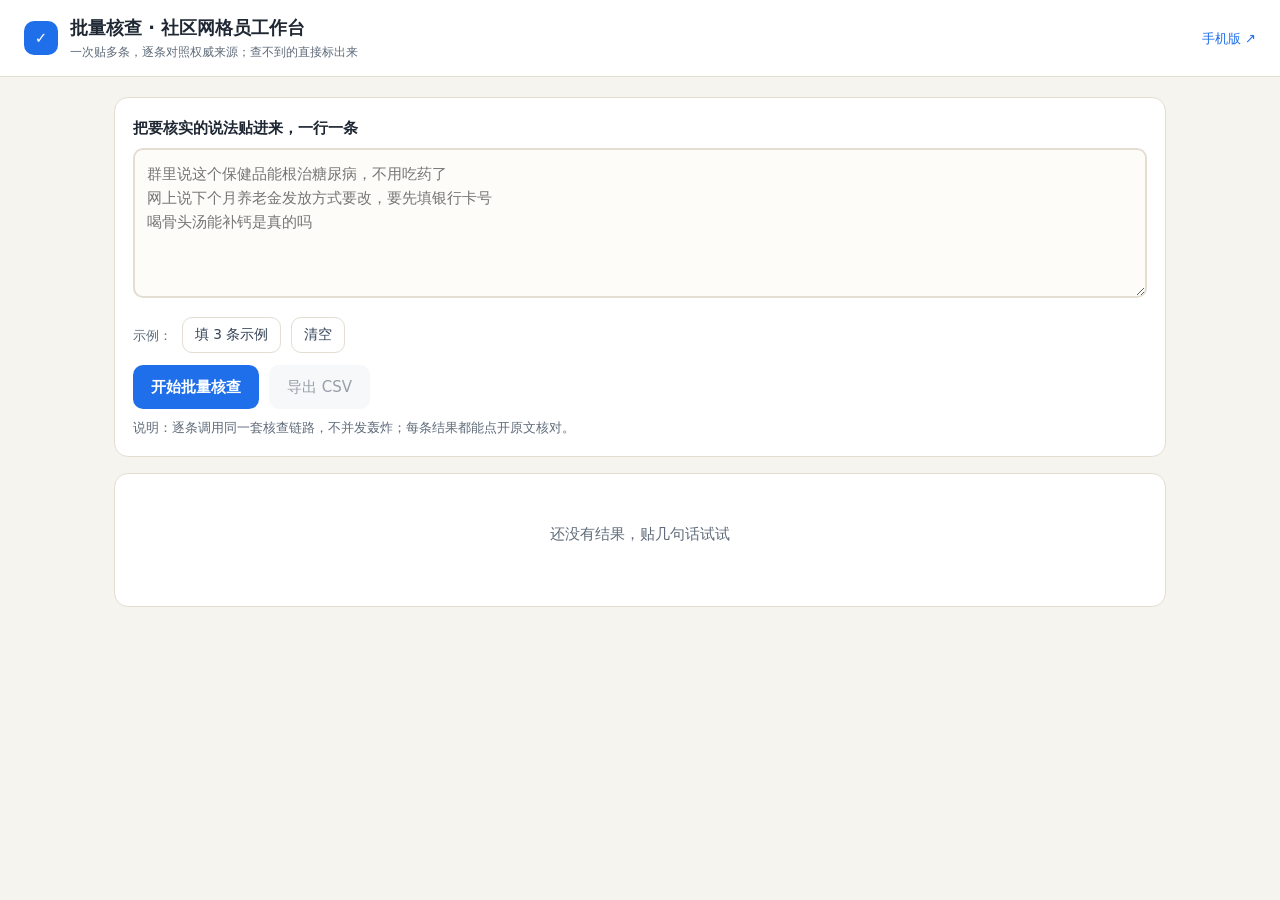
<file: batch.html>
<!DOCTYPE html>
<html lang="zh-CN">
<head>
<meta charset="UTF-8">
<meta name="viewport" content="width=device-width, initial-scale=1.0">
<title>批量核查 · 银龄核查助手</title>
<style>
  :root{--bg:#f6f4ef;--panel:#fff;--line:#e3ddd2;--text:#1f2733;--dim:#5f6b7a;--brand:#1f6feb;--hi:#c62828;--mid:#e08600;--none:#6b7280}
  *{box-sizing:border-box}
  body{margin:0;background:var(--bg);color:var(--text);font-family:"PingFang SC","Microsoft YaHei UI",system-ui,sans-serif;font-size:15px;line-height:1.6}
  header{background:#fff;border-bottom:1px solid var(--line);padding:14px 24px;display:flex;align-items:center;gap:12px}
  .logo{width:34px;height:34px;border-radius:10px;background:var(--brand);color:#fff;display:flex;align-items:center;justify-content:center;font-weight:700}
  header h1{font-size:1.1rem;margin:0}
  header p{margin:0;font-size:.78rem;color:var(--dim)}
  header .spacer{flex:1}
  header a{font-size:.82rem;color:var(--brand);text-decoration:none}
  main{max-width:1100px;margin:0 auto;padding:20px 24px 60px}
  .panel{background:var(--panel);border:1px solid var(--line);border-radius:14px;padding:18px;margin-bottom:16px}
  .label{font-weight:700;font-size:.95rem;margin:0 0 8px}
  textarea{width:100%;min-height:150px;resize:vertical;font:inherit;padding:12px;border:2px solid var(--line);border-radius:10px;background:#fdfcf9}
  textarea:focus{outline:none;border-color:var(--brand)}
  .row{display:flex;gap:10px;align-items:center;margin-top:12px;flex-wrap:wrap}
  button{font:inherit;border:none;border-radius:10px;padding:10px 18px;cursor:pointer;background:#eef2f7;color:#334155}
  button.primary{background:var(--brand);color:#fff;font-weight:700}
  button:disabled{opacity:.5;cursor:default}
  .chips button{font-size:.85rem;padding:6px 12px;border:1px solid var(--line);background:#fff}
  .hint{font-size:.82rem;color:var(--dim);margin:8px 0 0}
  table{width:100%;border-collapse:collapse;font-size:.88rem}
  th,td{padding:9px 10px;border-bottom:1px solid var(--line);text-align:left;vertical-align:top}
  th{background:#f8f7f4;font-weight:700;font-size:.8rem;color:var(--dim)}
  .badge{display:inline-block;padding:2px 9px;border-radius:999px;color:#fff;font-size:.78rem;font-weight:700}
  .b-hi{background:var(--hi)} .b-mid{background:var(--mid)} .b-none{background:var(--none)}
  .cell-sub{color:var(--dim);font-size:.8rem;margin-top:2px}
  .stat{display:flex;gap:22px;flex-wrap:wrap;font-size:.86rem;color:var(--dim);margin-top:12px}
  .stat b{color:var(--text);font-size:1.05rem}
  .empty{padding:30px;text-align:center;color:var(--dim)}
</style>
</head>
<body>

<header>
  <div class="logo">✓</div>
  <div>
    <h1>批量核查 · 社区网格员工作台</h1>
    <p>一次贴多条，逐条对照权威来源；查不到的直接标出来</p>
  </div>
  <div class="spacer"></div>
  <a href="/m">手机版 ↗</a>
</header>

<main>
  <section class="panel">
    <p class="label">把要核实的说法贴进来，一行一条</p>
    <textarea id="input" placeholder="群里说这个保健品能根治糖尿病，不用吃药了
网上说下个月养老金发放方式要改，要先填银行卡号
喝骨头汤能补钙是真的吗"></textarea>
    <div class="row chips">
      <span class="hint" style="margin:0">示例：</span>
      <button data-fill="1">填 3 条示例</button>
      <button id="clearBtn">清空</button>
    </div>
    <div class="row">
      <button class="primary" id="runBtn">开始批量核查</button>
      <button id="csvBtn" disabled>导出 CSV</button>
      <span class="hint" id="progress" style="margin:0"></span>
    </div>
    <p class="hint">说明：逐条调用同一套核查链路，不并发轰炸；每条结果都能点开原文核对。</p>
  </section>

  <section class="panel">
    <table id="tbl" hidden>
      <thead>
        <tr><th style="width:42px">#</th><th style="width:30%">说法</th><th style="width:88px">风险</th><th>结论</th><th style="width:22%">出处</th></tr>
      </thead>
      <tbody id="tbody"></tbody>
    </table>
    <div class="empty" id="empty">还没有结果，贴几句话试试</div>
    <div class="stat" id="stat" hidden></div>
  </section>
</main>

<script>
(() => {
  const $ = (id) => document.getElementById(id);
  const input = $("input"), runBtn = $("runBtn"), csvBtn = $("csvBtn");
  let rows = [];

  const BADGE = { "高风险": "b-hi", "中风险": "b-mid", "暂无权威结论": "b-none" };

  document.querySelectorAll("[data-fill]").forEach((b) => {
    b.onclick = () => {
      input.value = [
        "群里说这个保健品能根治糖尿病，不用吃药了",
        "网上说下个月养老金发放方式要改，要先填银行卡号",
        "喝骨头汤能补钙是真的吗"
      ].join("\n");
    };
  });
  $("clearBtn").onclick = () => { input.value = ""; input.focus(); };

  function render() {
    const tb = $("tbody");
    tb.innerHTML = "";
    rows.forEach((r, i) => {
      const tr = document.createElement("tr");
      const badgeCls = BADGE[r.risk] || "b-none";
      const src = r.url
        ? `<a href="${r.url}" target="_blank" rel="noopener">${r.source || "原文"} ↗</a>`
        : `<span class="cell-sub">${r.source || "无出处"}</span>`;
      tr.innerHTML = `
        <td>${i + 1}</td>
        <td>${escapeHtml(r.text)}${r.subject && r.subject !== r.text ? `<div class="cell-sub">核查对象：${escapeHtml(r.subject)}</div>` : ""}</td>
        <td><span class="badge ${badgeCls}">${escapeHtml(r.risk)}</span></td>
        <td>${escapeHtml(r.conclusion || "")}<div class="cell-sub">${escapeHtml(r.action || "")}</div></td>
        <td>${src}</td>`;
      tb.appendChild(tr);
    });
    $("tbl").hidden = rows.length === 0;
    $("empty").hidden = rows.length > 0;
    csvBtn.disabled = rows.length === 0;

    const hi = rows.filter((r) => r.risk === "高风险").length;
    const none = rows.filter((r) => r.risk === "暂无权威结论").length;
    $("stat").hidden = rows.length === 0;
    $("stat").innerHTML = rows.length
      ? `<span>共 <b>${rows.length}</b> 条</span><span>高风险 <b>${hi}</b> 条</span>
         <span>查不到 <b>${none}</b> 条</span><span>有出处 <b>${rows.filter((r) => r.url).length}</b> 条</span>`
      : "";
  }

  function escapeHtml(s) {
    return String(s || "").replace(/[&<>"']/g, (c) => ({ "&": "&amp;", "<": "&lt;", ">": "&gt;", '"': "&quot;", "'": "&#39;" }[c]));
  }

  async function checkOne(text) {
    const res = await fetch("/api/check", {
      method: "POST",
      headers: { "Content-Type": "application/json" },
      body: JSON.stringify({ text }),
    });
    if (!res.ok) throw new Error("HTTP " + res.status);
    const d = await res.json();
    if (d.type === "clarify") {
      return { text, risk: "暂无权威结论", conclusion: "说法太短，建议补充细节", action: "", url: "", source: "" };
    }
    return {
      text,
      subject: d.check_subject || "",
      risk: d.risk_level || "暂无权威结论",
      conclusion: d.conclusion || "",
      action: d.action_advice || "",
      url: d.source_url || "",
      source: d.source_name || "",
    };
  }

  runBtn.onclick = async () => {
    const lines = input.value.split("\n").map((s) => s.trim()).filter((s) => s.length >= 4);
    if (!lines.length) { input.focus(); return; }
    rows = [];
    render();
    runBtn.disabled = true;
    csvBtn.disabled = true;
    for (let i = 0; i < lines.length; i++) {
      $("progress").textContent = `正在核查 ${i + 1}/${lines.length}…`;
      try {
        rows.push(await checkOne(lines[i]));
      } catch (e) {
        rows.push({ text: lines[i], risk: "暂无权威结论", conclusion: "请求失败：" + e.message, action: "", url: "", source: "" });
      }
      render();
    }
    $("progress").textContent = `完成 ${lines.length} 条`;
    runBtn.disabled = false;
    csvBtn.disabled = false;
  };

  csvBtn.onclick = () => {
    const esc = (v) => '"' + String(v || "").replace(/"/g, '""') + '"';
    const head = ["序号", "说法", "风险等级", "结论", "行动建议", "出处", "链接"];
    const body = rows.map((r, i) => [i + 1, r.text, r.risk, r.conclusion, r.action, r.source, r.url].map(esc).join(","));
    const csv = "\ufeff" + [head.map(esc).join(",")].concat(body).join("\r\n");
    const blob = new Blob([csv], { type: "text/csv;charset=utf-8" });
    const a = document.createElement("a");
    a.href = URL.createObjectURL(blob);
    a.download = "批量核查结果.csv";
    a.click();
    URL.revokeObjectURL(a.href);
  };
})();
</script>
</body>
</html>
</file>
